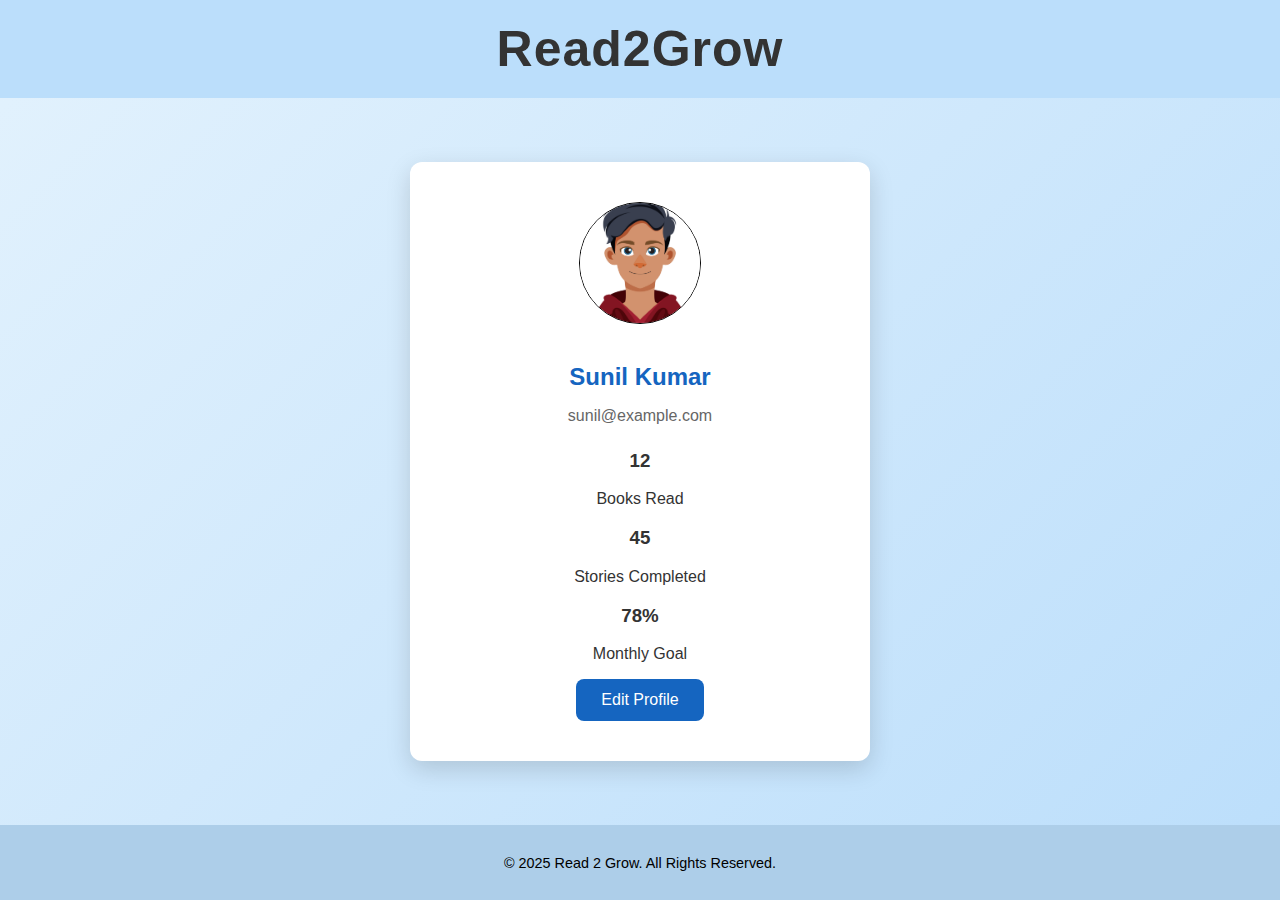
<file: Pages/Html/profile.html>
<!DOCTYPE html>
<html lang="en">
<head>
  <meta charset="UTF-8">
  <meta name="viewport" content="width=device-width, initial-scale=1.0">
  <title>Read2Grow - Profile</title>
  <link rel="stylesheet" href="/Pages/Css/profile.css">
</head>
<body>
    <h1> Read2Grow</h1>
<main class="profile-section">
  <div class="profile-card">
    <img src="/Assets/1.jpg" alt="User Avatar" class="avatar">
    <h2>Sunil Kumar</h2>
    <p class="email">sunil@example.com</p>

    <div class="stats">
      <div class="stat">
        <h3>12</h3>
        <p>Books Read</p>
      </div>
      <div class="stat">
        <h3>45</h3>
        <p>Stories Completed</p>
      </div>
      <div class="stat">
        <h3>78%</h3>
        <p>Monthly Goal</p>
      </div>
    </div>

   

    <a href="#" class="btn">Edit Profile</a>
  </div>
</main>

<footer>
  <p>© 2025 Read 2 Grow. All Rights Reserved.</p>
</footer>

</body>
</html>
</file>
<file: Pages/Css/profile.css>
body {
  margin: 0;
  font-family: 'Poppins', sans-serif;
  background: linear-gradient(135deg, #E3F2FD, #BBDEFB);
  color: #333;
  min-height: 100vh;
  display: flex;
  flex-direction: column;
}
h1 {
  font-size: 50px;
  letter-spacing: 1px;
  background-color: #BBDEFB;
  margin: 0PX;
  text-align: center;
  padding: 20px;

}

.profile-section {
  display: flex;
  justify-content: center;
  align-items: center;
  padding: 60px 20px;
  flex-grow: 1;
}

.profile-card {
  background: #FFFFFF;
  padding: 40px 30px;
  border-radius: 12px;
  text-align: center;
  box-shadow: 0 8px 25px rgba(0,0,0,0.15);
  max-width: 400px;
  width: 100%;
}

.avatar {
  width: 120px;
  height: 120px;
  border-radius: 50%;
  margin-bottom: 15px;
  border: 1px solid black;
}

.profile-card h2 {
  color: #1565C0;
  margin-bottom: 5px;
}

.profile-card .email {
  color: #666;
  margin-bottom: 25px;
}


/* BUTTON */
.btn {
  display: inline-block;
  background: #1565C0;
  color: white;
  padding: 12px 25px;
  border-radius: 8px;
  font-weight: 500;
  text-decoration: none;
  transition: background 0.3s;
}

.btn:hover {
  background: #42A5F5;
}

/* FOOTER */
footer {
  text-align: center;
  padding: 15px;
  background: #adcee9;
  color: rgb(0, 0, 0);
  font-size: 0.9em;
  margin-top: auto;
}

.header_flex{
  display: flex;
  justify-content: space-between;
  background-color: #adcee9;
}
.heading{
  margin-top: 30px;
  font-size: 50px;
  font-family: 'Poppins', sans-serif;
  font-weight: bold;

}

/* RESPONSIVE */
@media (max-width: 480px) {
  .profile-card {
    padding: 30px 20px;
  }

  .stats {
    flex-direction: column;
    gap: 15px;
  }
}
</file>
